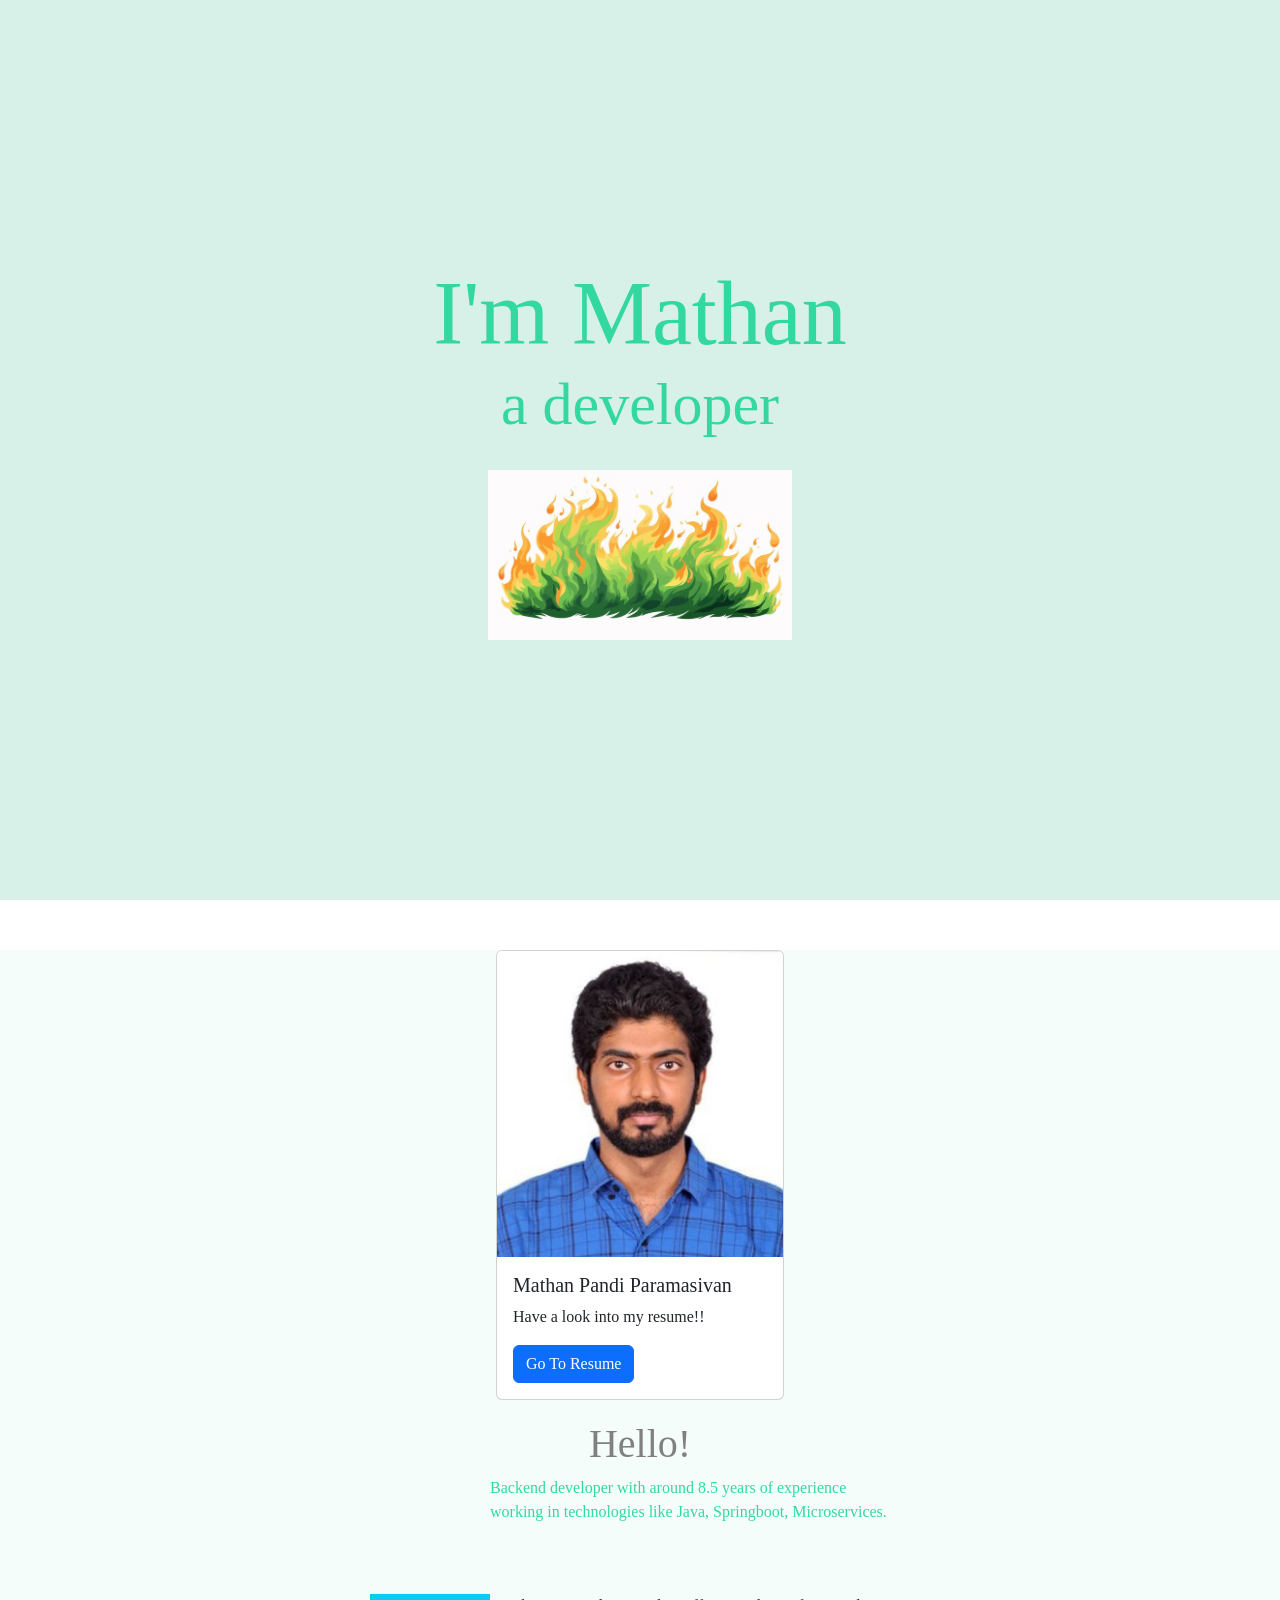
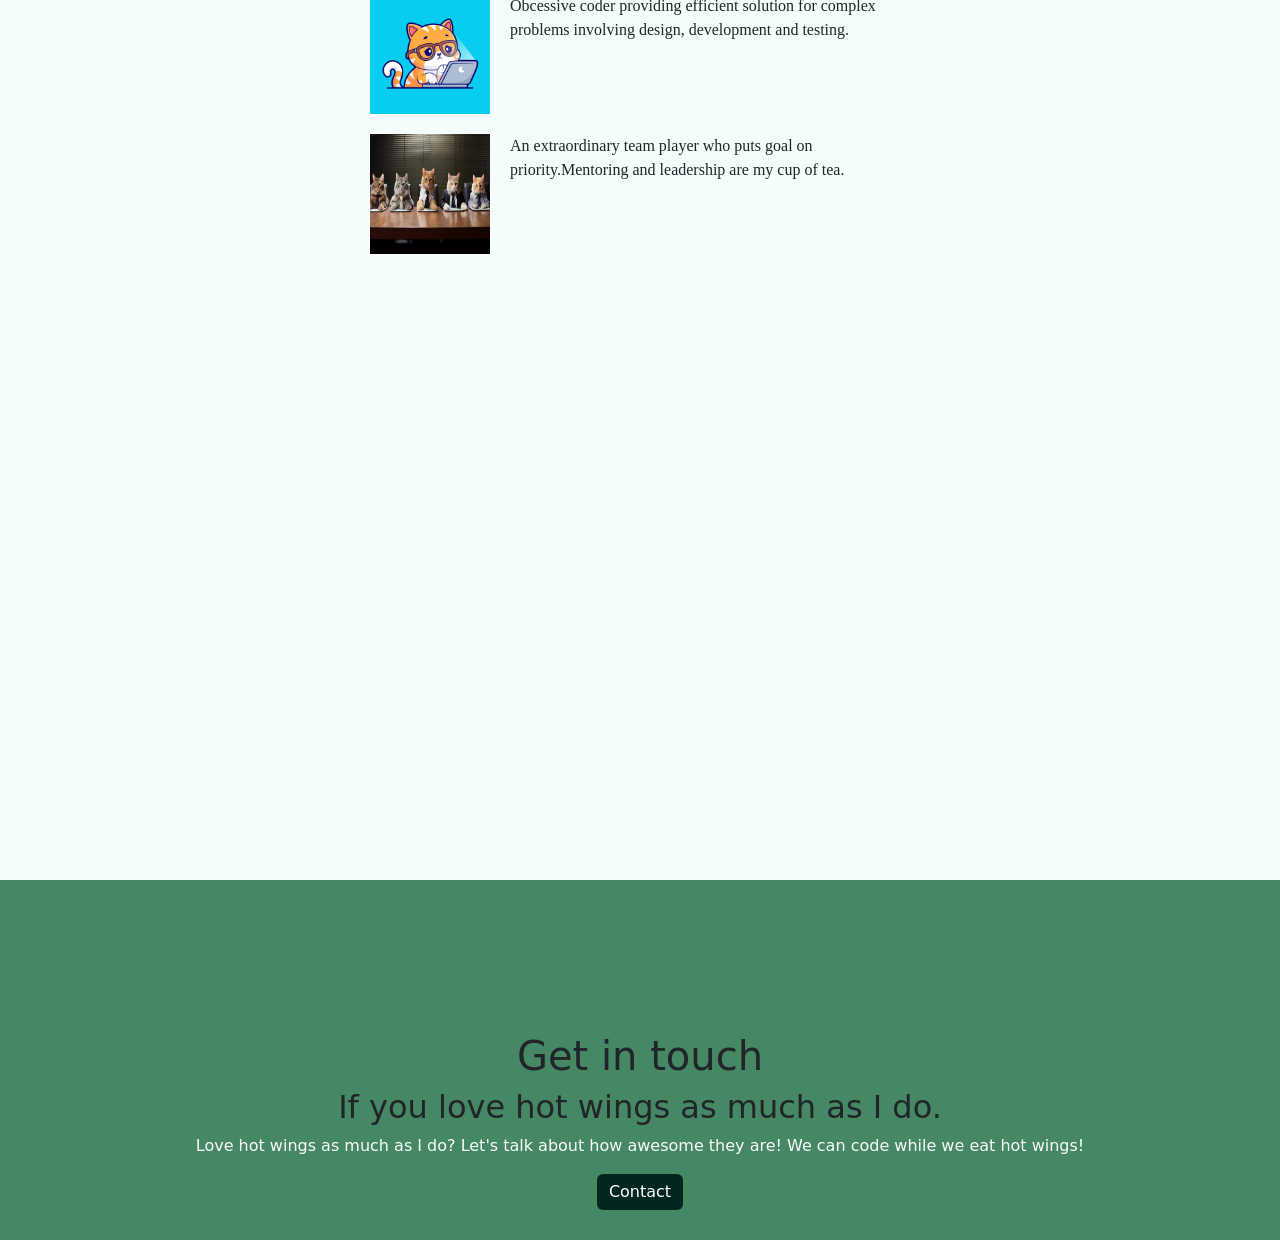
<file: index.html>
<!DOCTYPE html>
<html lang="en">
<head>
    <meta charset="UTF-8">
    <meta name="viewport" content="width=device-width, initial-scale=1.0">
    <title>Document</title>
    <link href = "./style.css" rel = "stylesheet"/>
     <link href="https://cdn.jsdelivr.net/npm/bootstrap@5.3.0-alpha2/dist/css/bootstrap.min.css" rel="stylesheet"
    integrity="sha384-aFq/bzH65dt+w6FI2ooMVUpc+21e0SRygnTpmBvdBgSdnuTN7QbdgL+OapgHtvPp" crossorigin="anonymous">
</head>
<body>
    <div class="title-page">
        <h1>I'm Mathan</h1>
        <h2>a developer</h2>
        <img src="assets/greenfire.jpg" alt="cloud">
    </div>

    <div class="main-page">

        <div class="card" style="width: 18rem;;">
        <img src="./assets/myphoto.jpg" class="card-img-top" alt="...">
            <div class="card-body">
                <h5 class="card-title">Mathan Pandi Paramasivan</h5>
                <p class="card-text">
                Have a look into my resume!!
                </p>

                <a href="./resume.html" class="btn btn-primary">Go To Resume</a>
            </div>
         </div>
        <h1>Hello!</h1>
        <p>Backend developer with around 8.5 years of experience working in technologies like Java, Springboot, Microservices.</p>
        <div class="content">
            <div class ="highlights">
                <img src="./assets/worker.avif">
                <p>Obcessive coder providing efficient solution for complex problems involving design, development and testing.     </p>
            </div>
            <div class ="highlights">
                <img src="./assets/meeting.jpeg">
                <p>An extraordinary team player who puts goal on priority.Mentoring and leadership are my cup of tea.   </p>
            </div>
        </div>

    </div>

    <div class="contact">
        <h1>Get in touch</h1>
        <h2>If you love hot wings as much as I do.</h2>
        <p>Love hot wings as much as I do? Let's talk about how awesome they are! We can code while we eat hot wings!</p>
        <a href="./contact.html" class="btn btn-primary">Contact</a>
    </div>
</body>
</html>
</file>
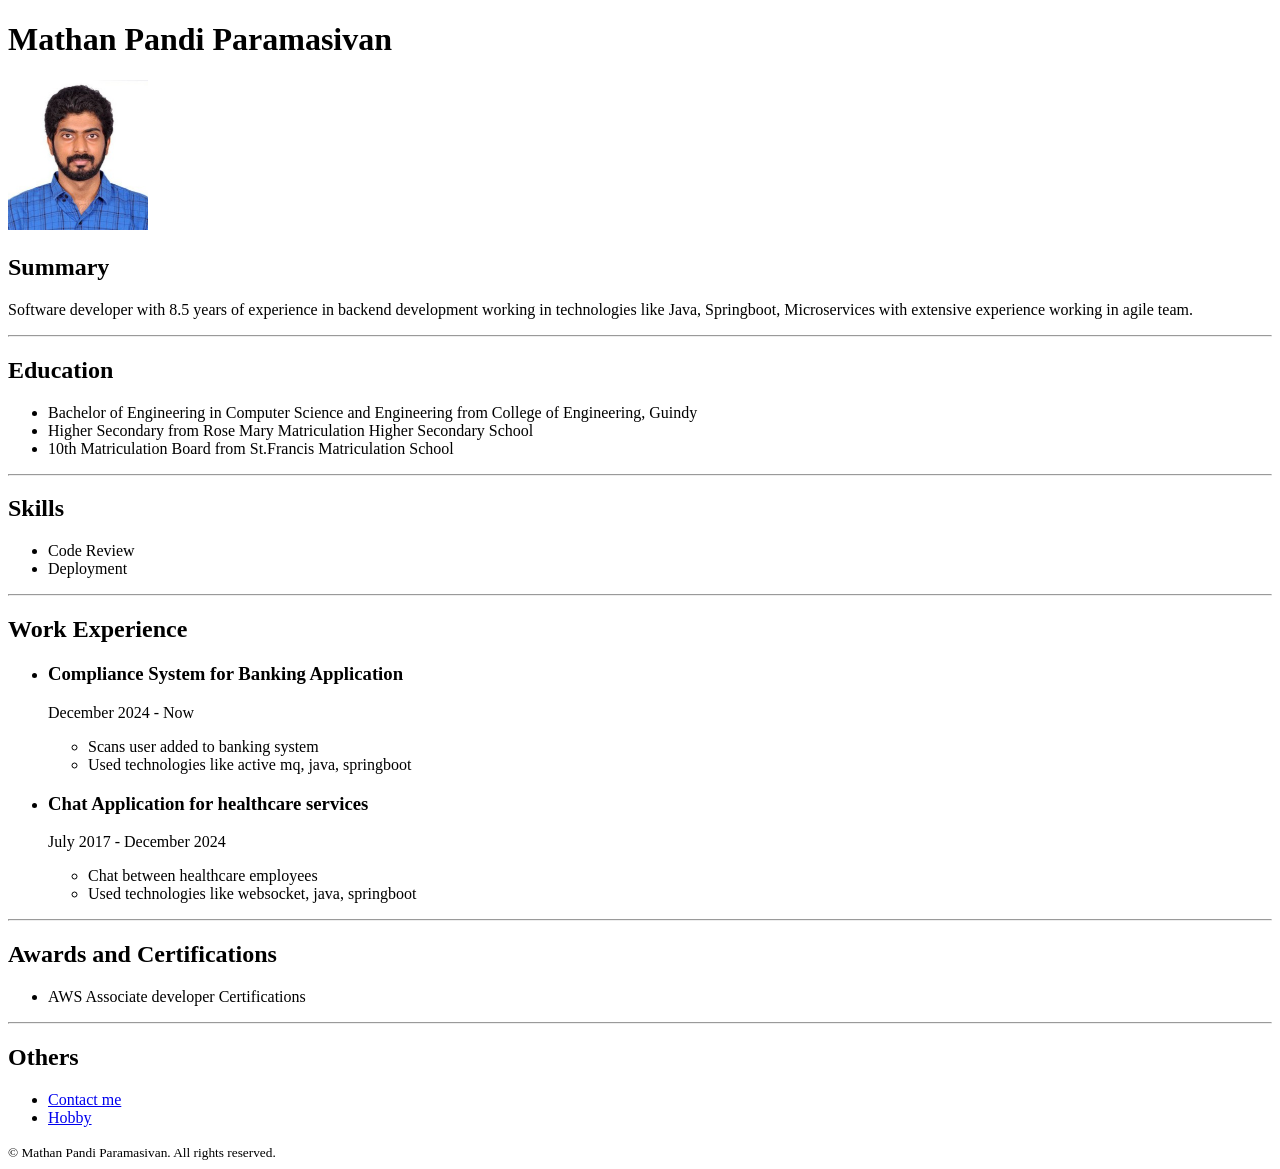
<file: resume.html>
<!DOCTYPE html>
<html lang="en">
<head>
    <meta charset="UTF-8">
    <meta name="viewport" content="width=device-width, initial-scale=1.0">
    <title>My Resume</title>
</head>
<body>
    <h1>Mathan Pandi Paramasivan</h1>
    <img src="./assets/myphoto.jpg" height="150"/>
    
    <h2>Summary</h2>
    <p>Software developer with 8.5 years of experience in backend development working in technologies like Java, Springboot, Microservices with extensive experience working in agile team.</p>
    <hr />
    
    <h2>Education</h2>
    <ul>
        <li>  Bachelor of Engineering in Computer Science and Engineering from College of Engineering, Guindy </li>
        <li>  Higher Secondary from Rose Mary Matriculation Higher Secondary School </li>
        <li>  10th Matriculation Board from St.Francis Matriculation School</li>
    </ul>
    <hr />

    <h2>Skills</h2>
    <ul>
        <li>Code Review</li>
        <li>Deployment</li>
    </ul>
    <hr />
    
    <h2>Work Experience</h2>
    <ul>
        <li> <h3>Compliance System for Banking Application</h3>
            <p>December 2024 - Now</p>
            <ul>
                <li>Scans user added to banking system</li>
                <li>Used technologies like active mq, java, springboot</li>
            </ul>
        </li>

        <li> <h3>Chat Application for healthcare services</h3>
            <p>July 2017 - December 2024</p>
            <ul>
                <li>Chat between healthcare employees</li>
                <li>Used technologies like websocket, java, springboot</li>
            </ul>
        </li>
    </ul>
    <hr />

    <h2>Awards and Certifications</h2>
    <ul>
        <li> AWS Associate developer Certifications</li>
    </ul>
    <hr />


    <h2>Others</h2>
    <ul>
        <li><a href="./public/contact.html">Contact me</a></li>
        <li><a href="./public/hobby.html">Hobby</a></li>
    </ul>

    <footer>
        <small> © Mathan Pandi Paramasivan. All rights reserved.</small>
    </footer>
</body>
</html>
</file>
<file: style.css>
.title-page {
    display: flex;
    flex-direction: column;
    justify-content: center;
    align-items: center;
    height: 100vh;
    font-family: 'Comic Sans MS', cursive;
    background-color: rgb(215, 241, 233);
}

.title-page>h1{
    font-size: 90px;    
    color: rgb(51, 216, 161);
    margin: 0px;
}

.title-page>h2{
    font-size: 60px;
    color: rgb(51, 216, 161);
    margin: 0px;
}

.main-page {
    display: flex;
    flex-direction: column;
    align-items: center;
    height: 100vh;
    font-family: 'Comic Sans MS', cursive;
    margin-top: 50px;
}

.main-page>img{
    border-radius: 50%;
}

.main-page>p {
    position: relative;
    width:400px;
    margin: 0px;
    color: rgb(51, 216, 161);
    left: 50px;
}

.contact>h2 {
    left: 200px;
}

.contact>p{
    color: rgb(247, 252, 251);

}

.content>.highlights>img{
    height: 120px;
    width: 120px;
}

.content>.highlights>p{
    margin-left: 20px;
    width: 400px;
}

.content {
    margin-top: 50px;
}

.main-page>h1 {
    margin-top: 40px;
    margin-top: 20px;
    color: gray;
}

.main-page {
    background-color: rgb(245, 253, 250);
    height: 170vh;
}

.title-page>img{
    height: 200px;
    padding-top: 30px;
}

.contact {
    display: flex;
    flex-direction: column;
    align-items: center;
    justify-content: end;
    height: 40vh;
    background-color: rgb(69, 136, 99);
}

.contact>a{
    background-color: rgb(1, 39, 30);
    border: none;
    margin-bottom: 30px;
}

.highlights {
    display: flex;
    padding-top: 20px;
}
</file>
